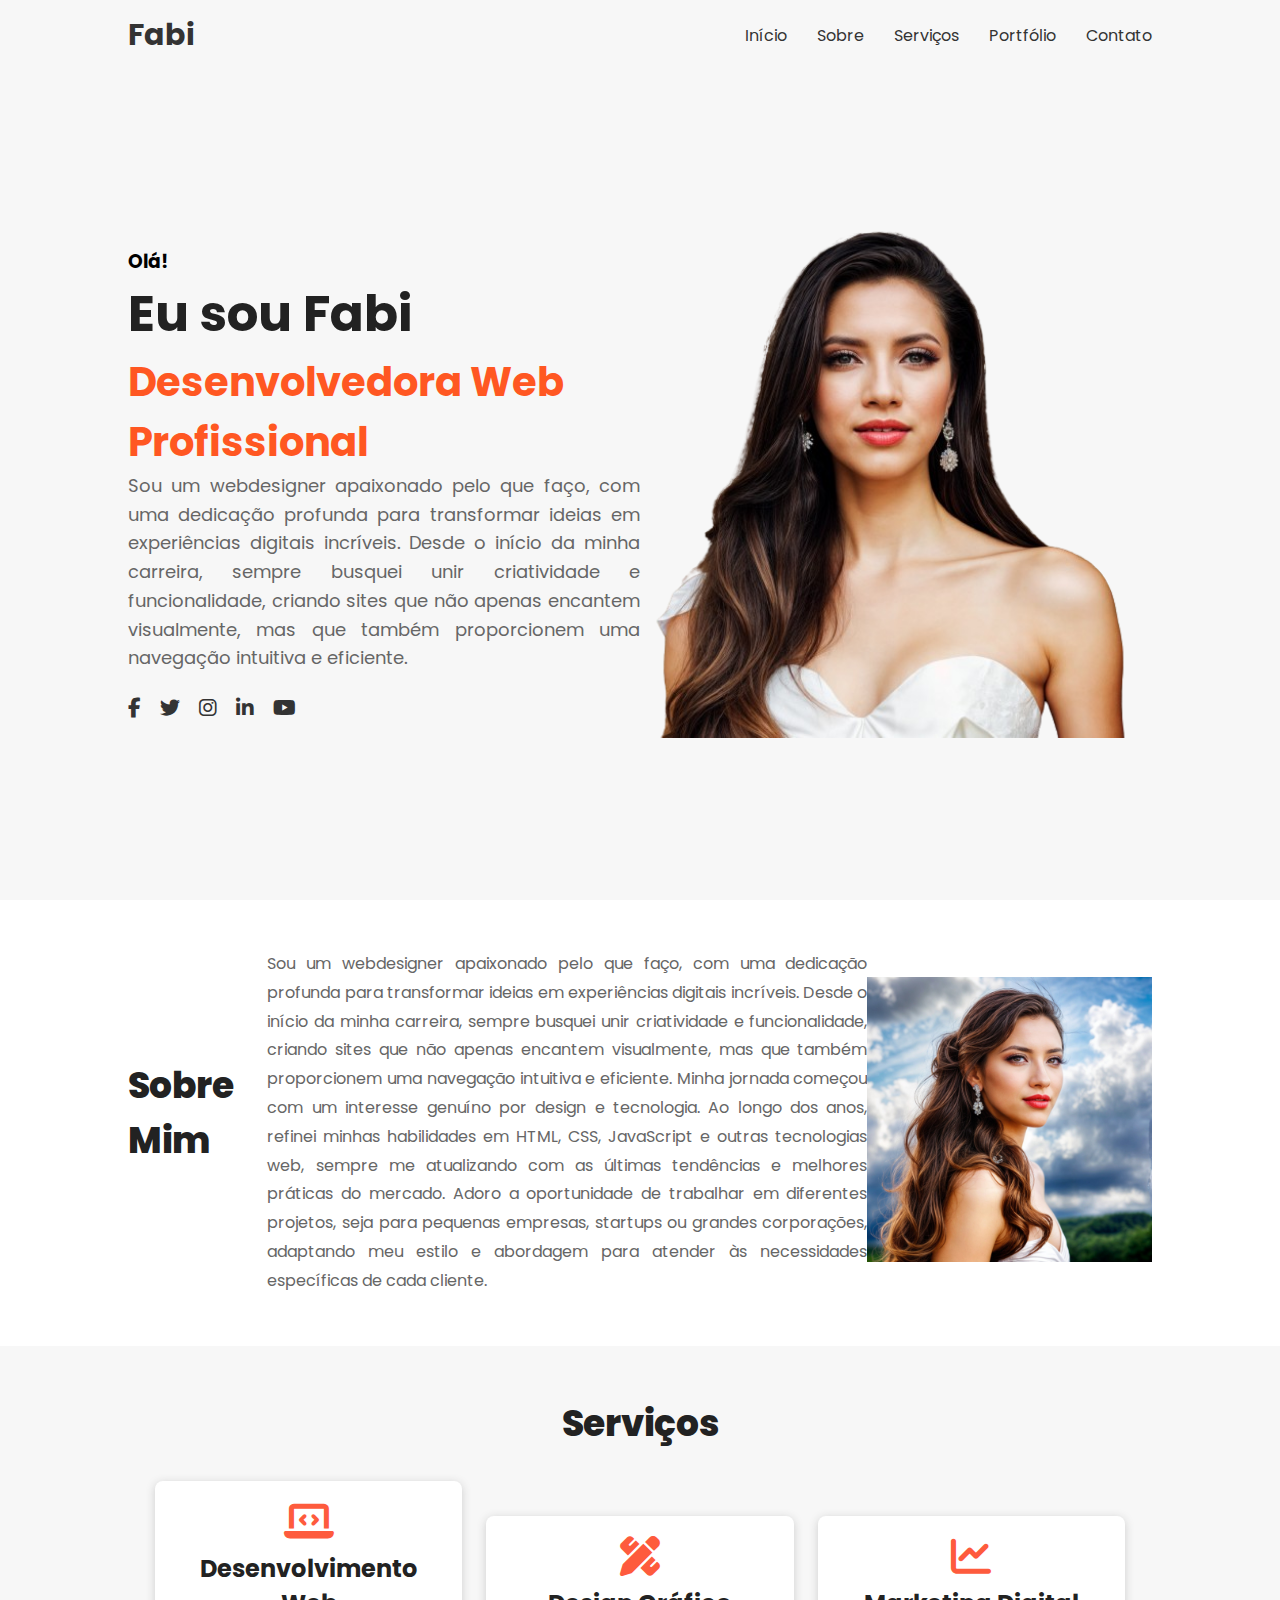
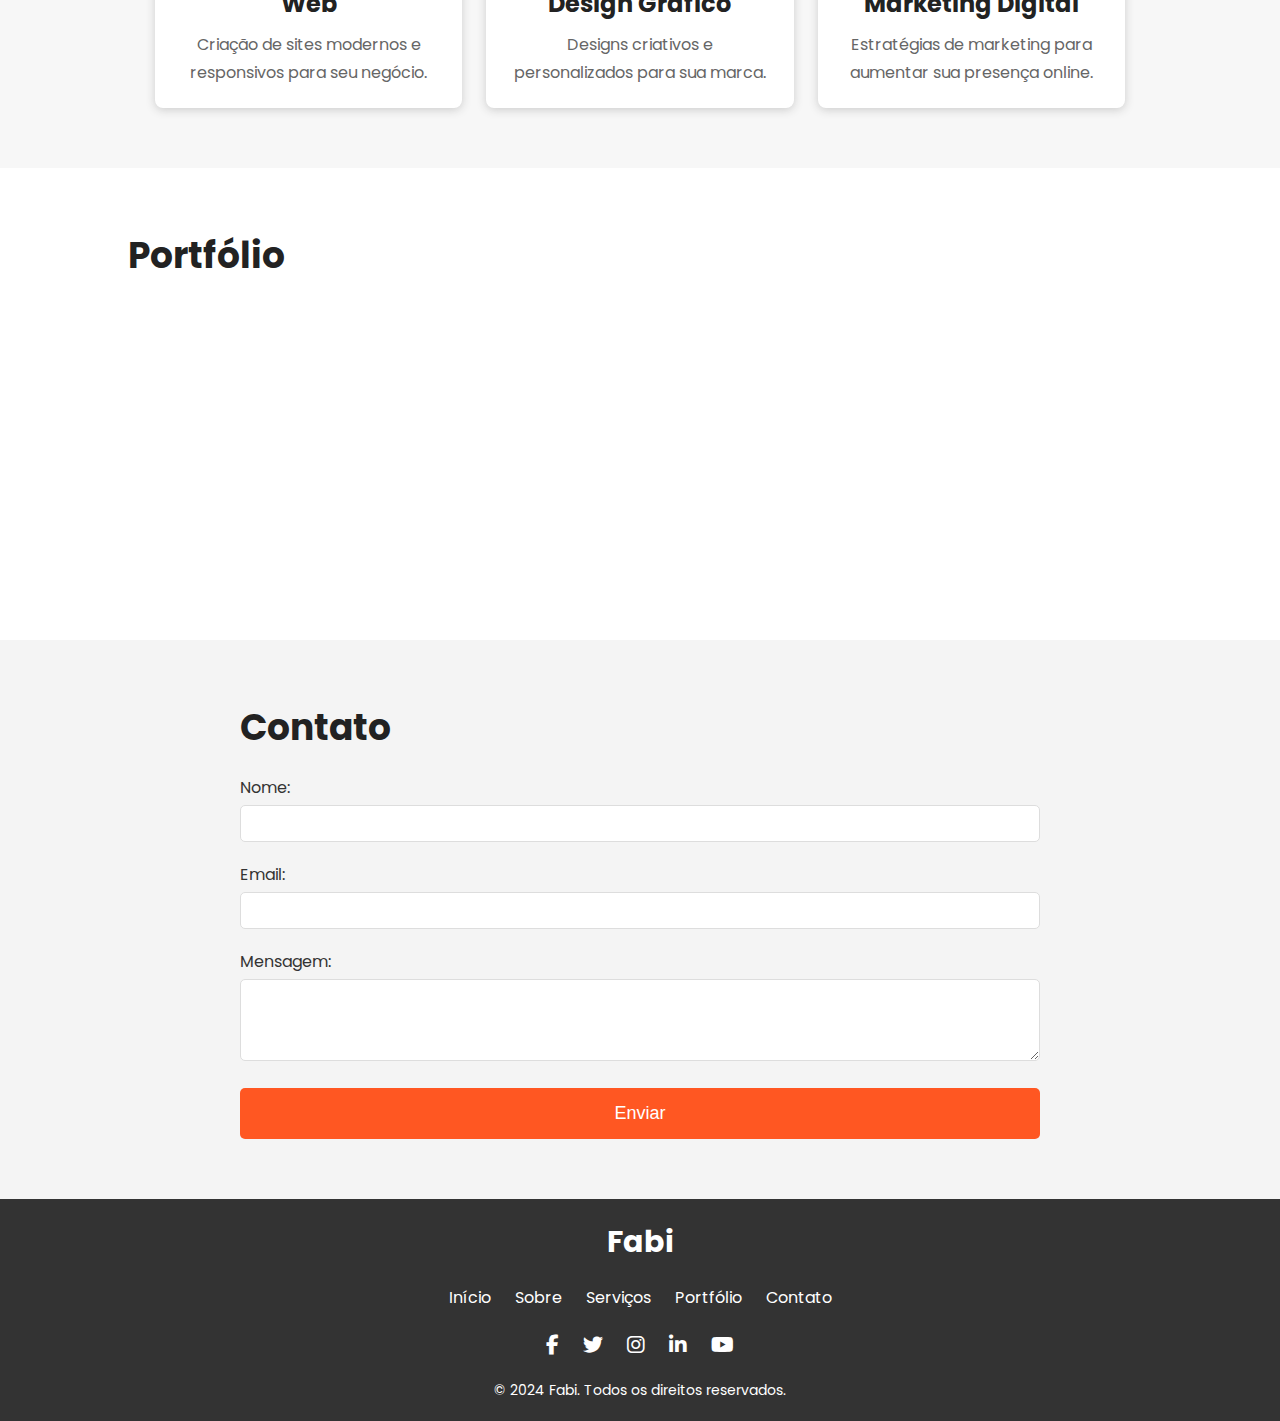
<file: index.html>
<!DOCTYPE html>
<html lang="pt">
<head>
    <!-- *******  Link To Custom CSS Style Sheet  ******* -->
    <link rel="stylesheet" type="text/css" href="style.css">

    <!-- *******  Font Awesome Icons Link  ******* -->
    <link rel="stylesheet" href="https://cdnjs.cloudflare.com/ajax/libs/font-awesome/6.1.1/css/all.min.css"/>

    <!-- *******  Link To Google Fonts  *******  -->
    <link href="https://fonts.googleapis.com/css2?family=Poppins:ital,wght@0,100;0,200;0,400;0,500;0,600;0,800;1,900&display=swap" rel="stylesheet">

    <title>Site de Portfólio com Barra de Navegação Fixa</title>
</head>
<body>
    <section class="homeSection">
        <!--  *****   Navbar Starts   *****  -->
        <nav class="navBar">
            <div class="logo">
                <h1>Fabi</h1>
            </div>
            <ul class="navList">
                <li><a href="#">Início</a></li>
                <li><a href="#">Sobre</a></li>
                <li><a href="#">Serviços</a></li>
                <li><a href="#">Portfólio</a></li>
                <li><a href="#">Contato</a></li>
            </ul>
        </nav>
        <!--  *****   Navbar Ends   *****  -->

        <!--  *****   Banner Starts   *****  -->
        <div class="banner">
            <div class="info">
                <h3>Olá!</h3>
                <h1>Eu sou Fabi</h1>
                <h2>Desenvolvedora <span>Web</span> Profissional</h2>
                <p>Sou um webdesigner apaixonado pelo que faço, com uma dedicação profunda para transformar ideias em experiências digitais incríveis. Desde o início da minha carreira, sempre busquei unir criatividade e funcionalidade, criando sites que não apenas encantem visualmente, mas que também proporcionem uma navegação intuitiva e eficiente.</p>
                <div class="socialMedia">
                    <a href="#"><i class="fa-brands fa-facebook-f"></i></a>
                    <a href="#"><i class="fa-brands fa-twitter"></i></a>
                    <a href="#"><i class="fa-brands fa-instagram"></i></a>
                    <a href="#"><i class="fa-brands fa-linkedin-in"></i></a>
                    <a href="#"><i class="fa-brands fa-youtube"></i></a>
                </div>
            </div>
            <div class="image">
                <img src="myImage.png" alt="Minha Imagem">
            </div>
        </div>
        <!--  *****   Banner Ends   *****  -->
    </section>

    <!-- ***** About Section Starts ***** -->
<section class="aboutSection">
    <div class="container">
        <h2>Sobre Mim</h2>
        <p>Sou um webdesigner apaixonado pelo que faço, com uma dedicação profunda para transformar ideias em experiências digitais incríveis. Desde o início da minha carreira, sempre busquei unir criatividade e funcionalidade, criando sites que não apenas encantem visualmente, mas que também proporcionem uma navegação intuitiva e eficiente.

Minha jornada começou com um interesse genuíno por design e tecnologia. Ao longo dos anos, refinei minhas habilidades em HTML, CSS, JavaScript e outras tecnologias web, sempre me atualizando com as últimas tendências e melhores práticas do mercado. Adoro a oportunidade de trabalhar em diferentes projetos, seja para pequenas empresas, startups ou grandes corporações, adaptando meu estilo e abordagem para atender às necessidades específicas de cada cliente.</p>
        <div class="aboutImage">
            <img src="aboutImage.jpg" alt="Imagem Sobre">
        </div>
    </div>
</section>
<!-- ***** About Section Ends ***** -->

<!-- ***** Services Section Starts ***** -->
<section class="servicesSection">
    <div class="container">
        <h2>Serviços</h2>
        <div class="serviceItem">
            <i class="fa-solid fa-laptop-code"></i>
            <h3>Desenvolvimento Web</h3>
            <p>Criação de sites modernos e responsivos para seu negócio.</p>
        </div>
        <div class="serviceItem">
            <i class="fa-solid fa-pencil-ruler"></i>
            <h3>Design Gráfico</h3>
            <p>Designs criativos e personalizados para sua marca.</p>
        </div>
        <div class="serviceItem">
            <i class="fa-solid fa-chart-line"></i>
            <h3>Marketing Digital</h3>
            <p>Estratégias de marketing para aumentar sua presença online.</p>
        </div>
    </div>
</section>
<!-- ***** Services Section Ends ***** -->

    <!-- ***** Portfolio Section Starts ***** -->
    <section class="portfolioSection">
        <div class="container">
            <h2>Portfólio</h2>
            <div class="portfolioGrid">
                <div class="portfolioItem">
                    <img src="portfolio1.png" alt="Projeto 1">
                    <h3>Projeto 1</h3>
                    <p>Descrição do Projeto 1</p>
                </div>
                <div class="portfolioItem">
                    <img src="portfolio2.png" alt="Projeto 2">
                    <h3>Projeto 2</h3>
                    <p>Descrição do Projeto 2</p>
                </div>
                <div class="portfolioItem">
                    <img src="portfolio3.png" alt="Projeto 3">
                    <h3>Projeto 3</h3>
                    <p>Descrição do Projeto 3</p>
                </div>
                <!-- Adicione mais itens conforme necessário -->
            </div>
        </div>
    </section>
    <!-- ***** Portfolio Section Ends ***** -->

    <!-- ***** Contact Section Starts ***** -->
    <section class="contactSection">
        <div class="container">
            <h2>Contato</h2>
            <form>
                <div class="formGroup">
                    <label for="name">Nome:</label>
                    <input type="text" id="name" name="name" required>
                </div>
                <div class="formGroup">
                    <label for="email">Email:</label>
                    <input type="email" id="email" name="email" required>
                </div>
                <div class="formGroup">
                    <label for="message">Mensagem:</label>
                    <textarea id="message" name="message" rows="4" required></textarea>
                </div>
                <button type="submit">Enviar</button>
            </form>
        </div>
    </section>
    <!-- ***** Contact Section Ends ***** -->

    <!-- ***** Footer Section Starts ***** -->
    <footer class="footerSection">
        <div class="container">
            <div class="footerContent">
                <div class="footerLogo">
                    <h2>Fabi</h2>
                </div>
                <ul class="footerLinks">
                    <li><a href="#">Início</a></li>
                    <li><a href="#">Sobre</a></li>
                    <li><a href="#">Serviços</a></li>
                    <li><a href="#">Portfólio</a></li>
                    <li><a href="#">Contato</a></li>
                </ul>
                <div class="footerSocialMedia">
                    <a href="#"><i class="fa-brands fa-facebook-f"></i></a>
                    <a href="#"><i class="fa-brands fa-twitter"></i></a>
                    <a href="#"><i class="fa-brands fa-instagram"></i></a>
                    <a href="#"><i class="fa-brands fa-linkedin-in"></i></a>
                    <a href="#"><i class="fa-brands fa-youtube"></i></a>
                </div>
            </div>
            <p class="footerCopy">© 2024 Fabi. Todos os direitos reservados.</p>
        </div>
    </footer>
    <!-- ***** Footer Section Ends ***** -->

    <script type="text/javascript">
        var homeSection = document.querySelector('.homeSection');
        window.addEventListener('scroll', scrollFunction);

        function scrollFunction(){
            if(window.scrollY > 50){
                homeSection.classList.add('active');
            }
            else{
                homeSection.classList.remove('active');
            }
        }
    </script>
</body>
</html>
</file>
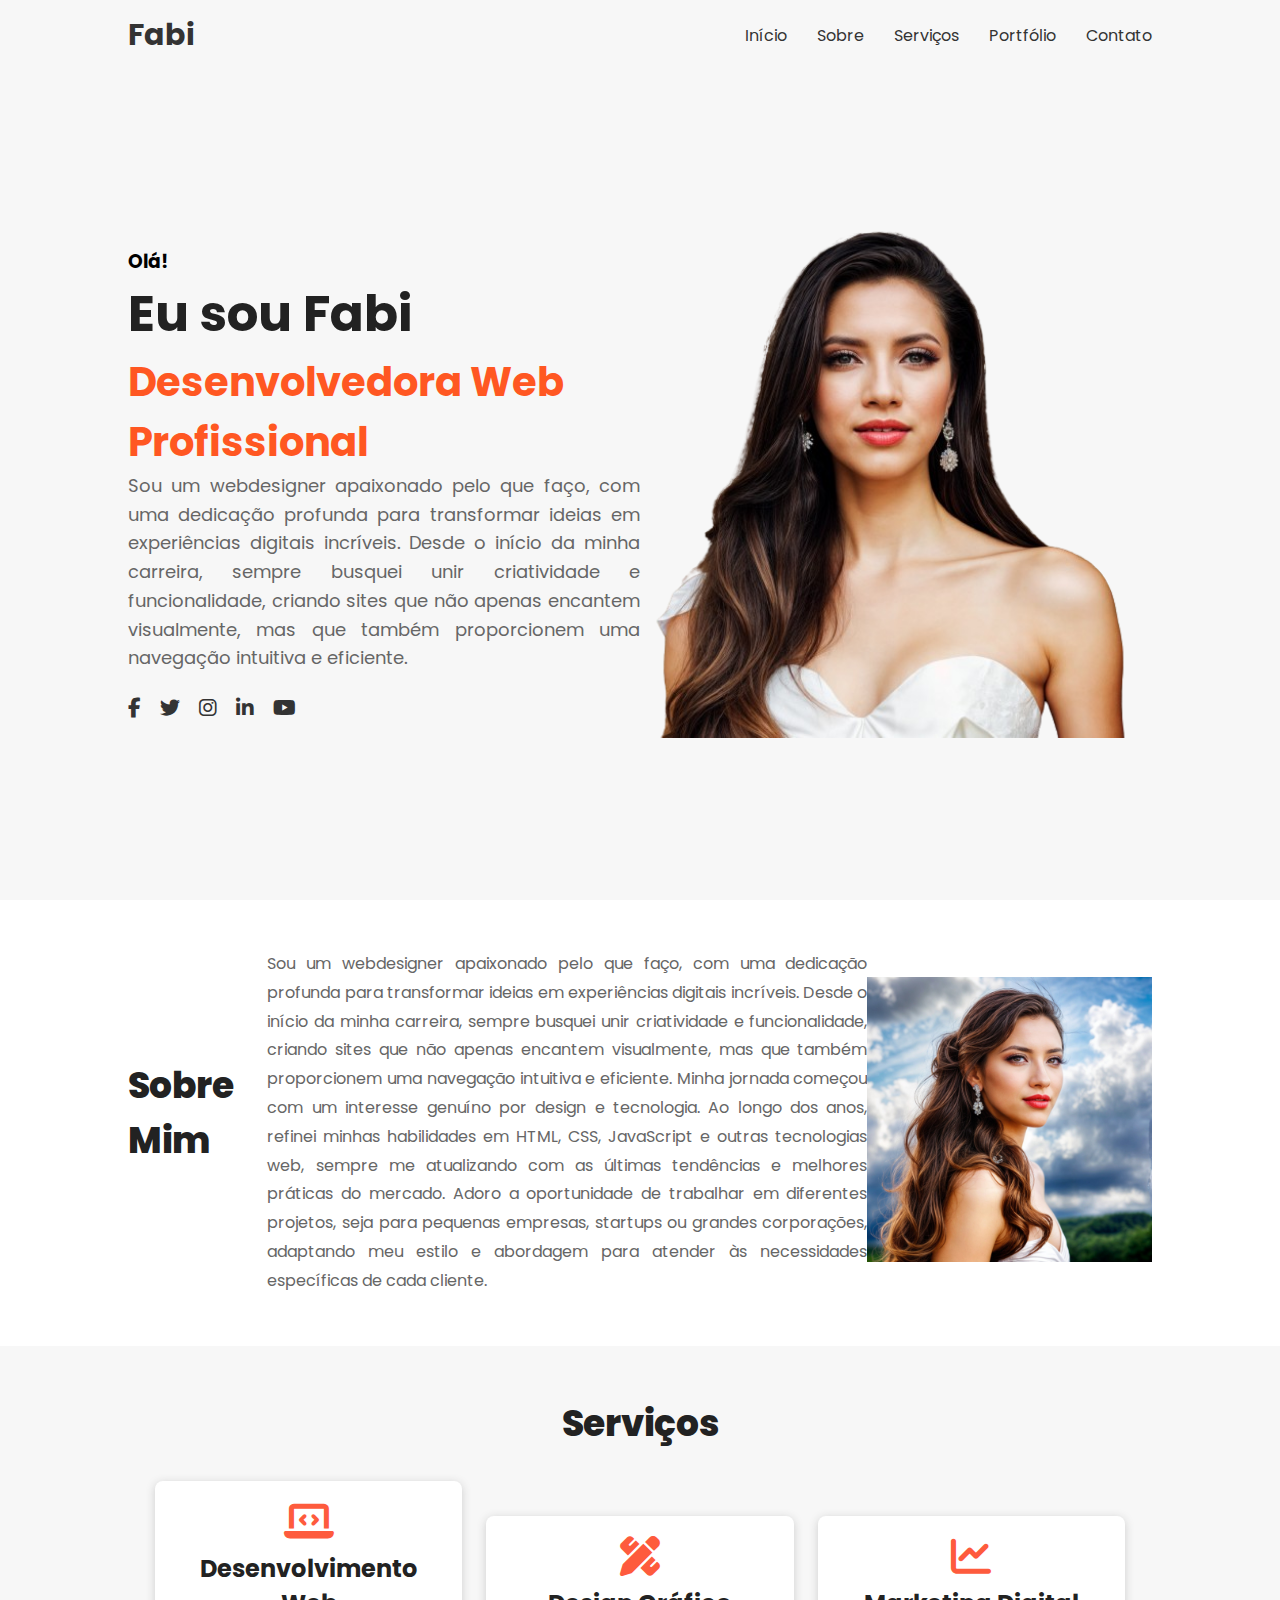
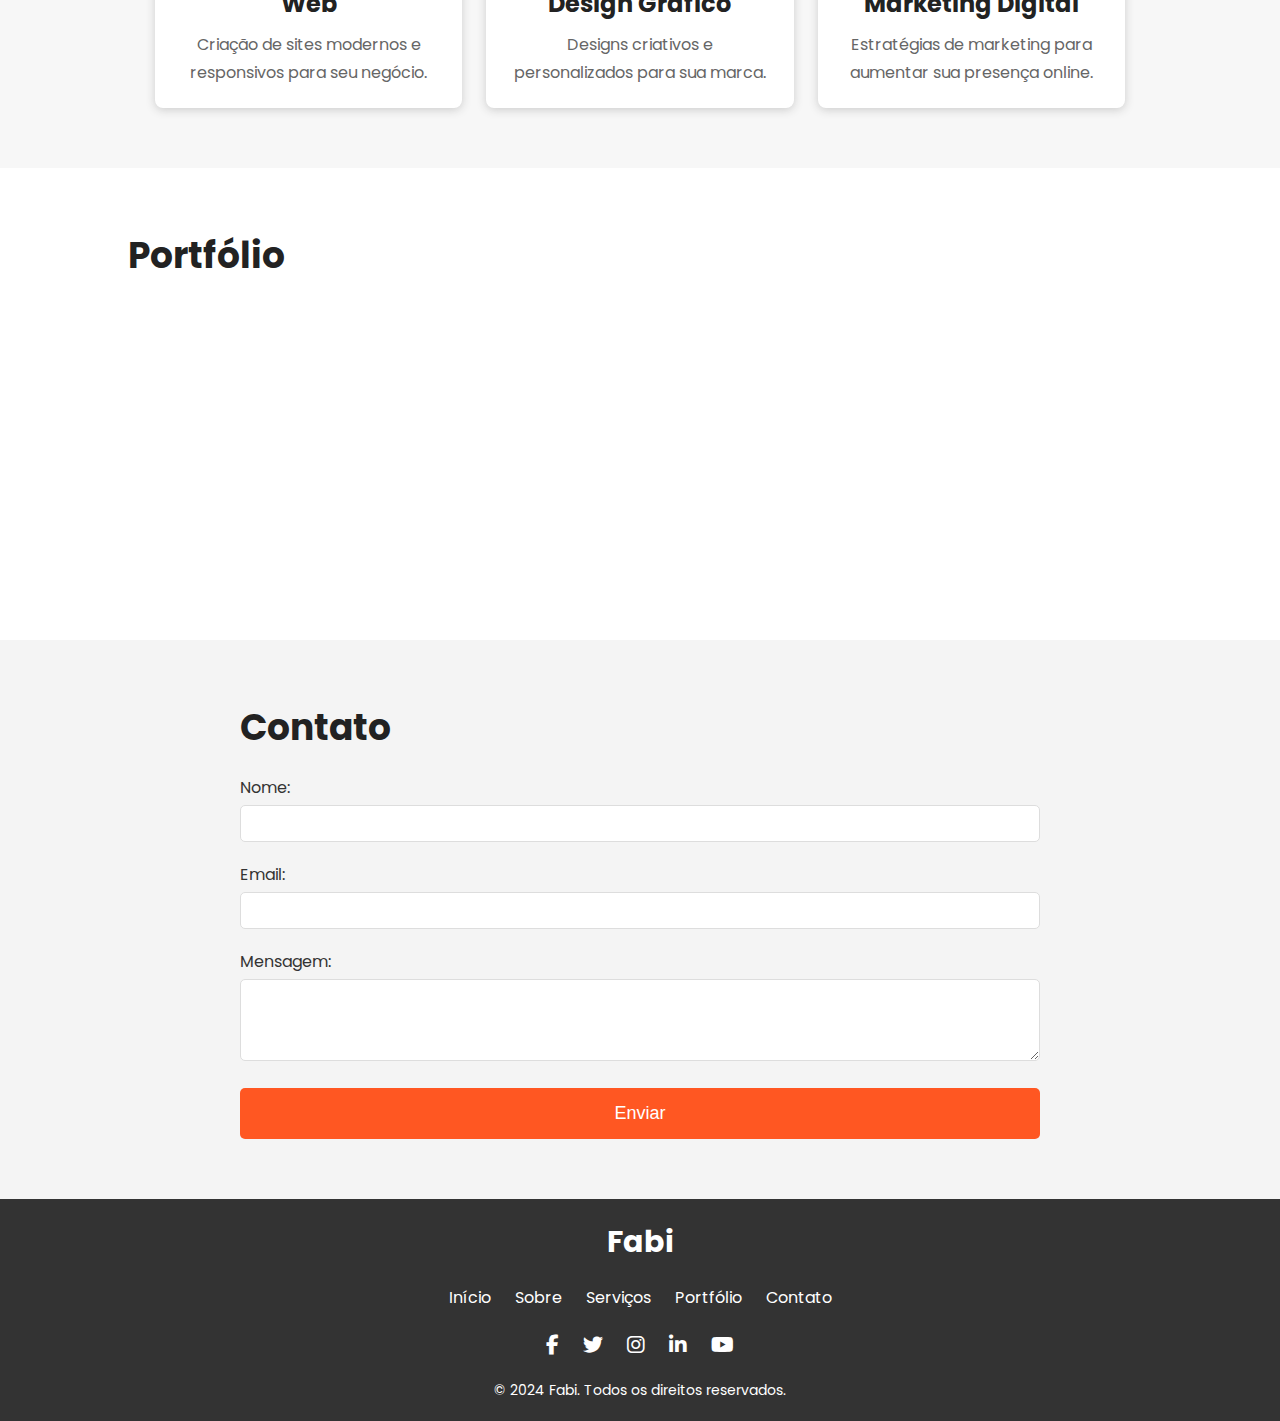
<file: Portfolio Website With Sticky Menubar.html>
<!DOCTYPE html>
<html lang="pt">
<head>
    <!-- *******  Link To Custom CSS Style Sheet  ******* -->
    <link rel="stylesheet" type="text/css" href="style.css">

    <!-- *******  Font Awesome Icons Link  ******* -->
    <link rel="stylesheet" href="https://cdnjs.cloudflare.com/ajax/libs/font-awesome/6.1.1/css/all.min.css"/>

    <!-- *******  Link To Google Fonts  *******  -->
    <link href="https://fonts.googleapis.com/css2?family=Poppins:ital,wght@0,100;0,200;0,400;0,500;0,600;0,800;1,900&display=swap" rel="stylesheet">

    <title>Site de Portfólio com Barra de Navegação Fixa</title>
</head>
<body>
    <section class="homeSection">
        <!--  *****   Navbar Starts   *****  -->
        <nav class="navBar">
            <div class="logo">
                <h1>Fabi</h1>
            </div>
            <ul class="navList">
                <li><a href="#">Início</a></li>
                <li><a href="#">Sobre</a></li>
                <li><a href="#">Serviços</a></li>
                <li><a href="#">Portfólio</a></li>
                <li><a href="#">Contato</a></li>
            </ul>
        </nav>
        <!--  *****   Navbar Ends   *****  -->

        <!--  *****   Banner Starts   *****  -->
        <div class="banner">
            <div class="info">
                <h3>Olá!</h3>
                <h1>Eu sou Fabi</h1>
                <h2>Desenvolvedora <span>Web</span> Profissional</h2>
                <p>Sou um webdesigner apaixonado pelo que faço, com uma dedicação profunda para transformar ideias em experiências digitais incríveis. Desde o início da minha carreira, sempre busquei unir criatividade e funcionalidade, criando sites que não apenas encantem visualmente, mas que também proporcionem uma navegação intuitiva e eficiente.</p>
                <div class="socialMedia">
                    <a href="#"><i class="fa-brands fa-facebook-f"></i></a>
                    <a href="#"><i class="fa-brands fa-twitter"></i></a>
                    <a href="#"><i class="fa-brands fa-instagram"></i></a>
                    <a href="#"><i class="fa-brands fa-linkedin-in"></i></a>
                    <a href="#"><i class="fa-brands fa-youtube"></i></a>
                </div>
            </div>
            <div class="image">
                <img src="myImage.png" alt="Minha Imagem">
            </div>
        </div>
        <!--  *****   Banner Ends   *****  -->
    </section>

    <!-- ***** About Section Starts ***** -->
<section class="aboutSection">
    <div class="container">
        <h2>Sobre Mim</h2>
        <p>Sou um webdesigner apaixonado pelo que faço, com uma dedicação profunda para transformar ideias em experiências digitais incríveis. Desde o início da minha carreira, sempre busquei unir criatividade e funcionalidade, criando sites que não apenas encantem visualmente, mas que também proporcionem uma navegação intuitiva e eficiente.

Minha jornada começou com um interesse genuíno por design e tecnologia. Ao longo dos anos, refinei minhas habilidades em HTML, CSS, JavaScript e outras tecnologias web, sempre me atualizando com as últimas tendências e melhores práticas do mercado. Adoro a oportunidade de trabalhar em diferentes projetos, seja para pequenas empresas, startups ou grandes corporações, adaptando meu estilo e abordagem para atender às necessidades específicas de cada cliente.</p>
        <div class="aboutImage">
            <img src="aboutImage.jpg" alt="Imagem Sobre">
        </div>
    </div>
</section>
<!-- ***** About Section Ends ***** -->

<!-- ***** Services Section Starts ***** -->
<section class="servicesSection">
    <div class="container">
        <h2>Serviços</h2>
        <div class="serviceItem">
            <i class="fa-solid fa-laptop-code"></i>
            <h3>Desenvolvimento Web</h3>
            <p>Criação de sites modernos e responsivos para seu negócio.</p>
        </div>
        <div class="serviceItem">
            <i class="fa-solid fa-pencil-ruler"></i>
            <h3>Design Gráfico</h3>
            <p>Designs criativos e personalizados para sua marca.</p>
        </div>
        <div class="serviceItem">
            <i class="fa-solid fa-chart-line"></i>
            <h3>Marketing Digital</h3>
            <p>Estratégias de marketing para aumentar sua presença online.</p>
        </div>
    </div>
</section>
<!-- ***** Services Section Ends ***** -->

    <!-- ***** Portfolio Section Starts ***** -->
    <section class="portfolioSection">
        <div class="container">
            <h2>Portfólio</h2>
            <div class="portfolioGrid">
                <div class="portfolioItem">
                    <img src="portfolio1.png" alt="Projeto 1">
                    <h3>Projeto 1</h3>
                    <p>Descrição do Projeto 1</p>
                </div>
                <div class="portfolioItem">
                    <img src="portfolio2.png" alt="Projeto 2">
                    <h3>Projeto 2</h3>
                    <p>Descrição do Projeto 2</p>
                </div>
                <div class="portfolioItem">
                    <img src="portfolio3.png" alt="Projeto 3">
                    <h3>Projeto 3</h3>
                    <p>Descrição do Projeto 3</p>
                </div>
                <!-- Adicione mais itens conforme necessário -->
            </div>
        </div>
    </section>
    <!-- ***** Portfolio Section Ends ***** -->

    <!-- ***** Contact Section Starts ***** -->
    <section class="contactSection">
        <div class="container">
            <h2>Contato</h2>
            <form>
                <div class="formGroup">
                    <label for="name">Nome:</label>
                    <input type="text" id="name" name="name" required>
                </div>
                <div class="formGroup">
                    <label for="email">Email:</label>
                    <input type="email" id="email" name="email" required>
                </div>
                <div class="formGroup">
                    <label for="message">Mensagem:</label>
                    <textarea id="message" name="message" rows="4" required></textarea>
                </div>
                <button type="submit">Enviar</button>
            </form>
        </div>
    </section>
    <!-- ***** Contact Section Ends ***** -->

    <!-- ***** Footer Section Starts ***** -->
    <footer class="footerSection">
        <div class="container">
            <div class="footerContent">
                <div class="footerLogo">
                    <h2>Fabi</h2>
                </div>
                <ul class="footerLinks">
                    <li><a href="#">Início</a></li>
                    <li><a href="#">Sobre</a></li>
                    <li><a href="#">Serviços</a></li>
                    <li><a href="#">Portfólio</a></li>
                    <li><a href="#">Contato</a></li>
                </ul>
                <div class="footerSocialMedia">
                    <a href="#"><i class="fa-brands fa-facebook-f"></i></a>
                    <a href="#"><i class="fa-brands fa-twitter"></i></a>
                    <a href="#"><i class="fa-brands fa-instagram"></i></a>
                    <a href="#"><i class="fa-brands fa-linkedin-in"></i></a>
                    <a href="#"><i class="fa-brands fa-youtube"></i></a>
                </div>
            </div>
            <p class="footerCopy">© 2024 Fabi. Todos os direitos reservados.</p>
        </div>
    </footer>
    <!-- ***** Footer Section Ends ***** -->

    <script type="text/javascript">
        var homeSection = document.querySelector('.homeSection');
        window.addEventListener('scroll', scrollFunction);

        function scrollFunction(){
            if(window.scrollY > 50){
                homeSection.classList.add('active');
            }
            else{
                homeSection.classList.remove('active');
            }
        }
    </script>
</body>
</html>
</file>
<file: style.css>
/* General Styles */
* {
    margin: 0;
    padding: 0;
    box-sizing: border-box;
}
body {
    width: 100%;
    min-height: 100vh;
    background-color: #f7f7f7;
    font-family: 'Poppins', sans-serif;
}

/* Home Section Styles */
.homeSection {
    max-width: 1500px;
    width: 100%;
    min-height: 100vh;
}
.homeSection .navBar {
    width: 100%;
    height: 70px;
    padding: 0px 10%;
    display: flex;
    justify-content: space-between;
    align-items: center;
}
.homeSection.active .navBar {
    position: fixed;
    width: 100%;
    top: 0;
    left: 0;
    background-color: #f7f7f7;
    box-shadow: 0px 2px 5px 0px #00000020;
    z-index: 10;
}
.homeSection .logo h1 {
    font-size: 30px;
    color: #333;
}
.homeSection .navList {
    display: flex;
    list-style: none;
}
.homeSection .navList li {
    margin-left: 30px;
}
.homeSection .navList li a {
    text-decoration: none;
    font-size: 16px;
    color: #333;
    transition: color 0.3s, transform 0.3s;
}
.homeSection .navList li a:hover {
    color: #ff5722;
    transform: scale(1.1);
}

/* Banner Section Styles */
.banner {
    display: flex;
    justify-content: space-between;
    align-items: center;
    padding: 20px 10%;
    min-height: calc(100vh - 70px);
}
.banner .info {
    flex-basis: 50%;
}
.banner .info h1 {
    font-size: 50px;
    color: #222;
}
.banner .info h2 {
    font-size: 40px;
    color: #ff5722;
}
.banner .info p {
    font-size: 18px;
    line-height: 1.6;
    color: #666;
    text-align: justify;
}
.banner .socialMedia {
    margin-top: 20px;
}
.banner .socialMedia a {
    margin-right: 15px;
    color: #333;
    font-size: 20px;
    transition: color 0.3s, transform 0.3s;
}
.banner .socialMedia a:hover {
    color: #ff5722;
    transform: scale(1.2);
}
.banner .image {
    flex-basis: 50%;
    text-align: right;
}
.banner .image img {
    max-width: 800px;
    width: 100%;
    height: auto;
}

/* About Section Styles */
.aboutSection {
    padding: 50px 10%;
    background-color: #fff;
}
.aboutSection .container {
    display: flex;
    justify-content: space-between;
    align-items: center;
}
.aboutSection .container h2 {
    color: #222;
    font-size: 36px;
    font-weight: 800;
    margin-bottom: 20px;
}
.aboutSection .container p {
    color: #666;
    font-size: 16px;
    font-weight: 400;
    line-height: 1.8em;
    max-width: 600px;
    text-align: justify;
}
.aboutSection .container .aboutImage img {
    max-width: 400px;
    width: 100%;
}

/* Services Section Styles */
.servicesSection {
    padding: 50px 10%;
    background-color: #f7f7f7;
}
.servicesSection .container {
    text-align: center;
}
.servicesSection .container h2 {
    color: #222;
    font-size: 36px;
    font-weight: 800;
    margin-bottom: 20px;
}
.servicesSection .container .serviceItem {
    display: inline-block;
    width: 30%;
    margin: 10px;
    padding: 20px;
    background-color: #fff;
    border-radius: 8px;
    box-shadow: 0px 2px 10px 0px #ccc;
    transition: transform 0.3s, box-shadow 0.3s;
}
.servicesSection .container .serviceItem:hover {
    transform: translateY(-10px);
    box-shadow: 0px 4px 20px 0px #ccc;
}
.servicesSection .container .serviceItem i {
    color: #fe5b3d;
    font-size: 40px;
    margin-bottom: 10px;
}
.servicesSection .container .serviceItem h3 {
    color: #222;
    font-size: 24px;
    font-weight: 700;
    margin-bottom: 10px;
}
.servicesSection .container .serviceItem p {
    color: #666;
    font-size: 16px;
    font-weight: 400;
    line-height: 1.8em;
}

/* Portfolio Section Styles */
.portfolioSection {
    background-color: #fff;
    padding: 60px 10%;
}
.portfolioSection .container {
    max-width: 1200px;
    margin: 0 auto;
}
.portfolioSection h2 {
    font-size: 36px;
    margin-bottom: 20px;
    color: #222;
}
.portfolioSection .portfolioGrid {
    display: flex;
    flex-wrap: wrap;
    gap: 20px;
    opacity: 0;
    animation: fadeIn 1s forwards;
}
.portfolioSection .portfolioItem {
    flex: 1;
    min-width: calc(33.333% - 20px);
    background-color: #f4f4f4;
    padding: 20px;
    box-shadow: 0px 2px 5px 0px #00000020;
    text-align: center;
    transition: transform 0.3s, box-shadow 0.3s;
    animation: slideIn 0.5s forwards;
}
.portfolioSection .portfolioItem:hover {
    transform: scale(1.05);
    box-shadow: 0px 4px 20px 0px #ccc;
}
.portfolioSection .portfolioItem img {
    width: 100%;
    height: auto;
    transition: transform 0.3s;
}
.portfolioSection .portfolioItem:hover img {
    transform: scale(1.1);
}
.portfolioSection .portfolioItem h3 {
    font-size: 24px;
    margin: 10px 0;
    color: #222;
}
.portfolioSection .portfolioItem p {
    font-size: 18px;
    color: #666;
}

/* Keyframes for Animation */
@keyframes slideIn {
    from {
        opacity: 0;
        transform: translateY(20px);
    }
    to {
        opacity: 1;
        transform: translateY(0);
    }
}

@keyframes fadeIn {
    from {
        opacity: 0;
    }
    to {
        opacity: 1;
    }
}


/* Contact Section Styles */
.contactSection {
    background-color: #f4f4f4;
    padding: 60px 10%;
}
.contactSection .container {
    max-width: 800px;
    margin: 0 auto;
}
.contactSection h2 {
    font-size: 36px;
    margin-bottom: 20px;
    color: #222;
}
.contactSection form {
    display: flex;
    flex-direction: column;
}
.contactSection .formGroup {
    margin-bottom: 20px;
}
.contactSection .formGroup label {
    display: block;
    margin-bottom: 5px;
    font-size: 16px;
    color: #333;
}
.contactSection .formGroup input,
.contactSection .formGroup textarea {
    width: 100%;
    padding: 10px;
    border: 1px solid #ddd;
    border-radius: 5px;
}
.contactSection .formGroup textarea {
    resize: vertical;
}
.contactSection button {
    padding: 15px 20px;
    border: none;
    border-radius: 5px;
    background-color: #ff5722;
    color: #fff;
    font-size: 18px;
    cursor: pointer;
    transition: background-color 0.3s, transform 0.3s;
}
.contactSection button:hover {
    background-color: #e64a19;
    transform: scale(1.05);
}

/* Footer Section Styles */
.footerSection {
    background-color: #333;
    color: #fff;
    padding: 20px 10%;
    text-align: center;
}
.footerSection .footerContent {
    display: flex;
    flex-direction: column;
    align-items: center;
}
.footerSection .footerLogo {
    margin-bottom: 20px;
}
.footerSection .footerLogo h2 {
    font-size: 30px;
}
.footerSection .footerLinks {
    list-style: none;
    margin-bottom: 20px;
}
.footerSection .footerLinks li {
    display: inline;
    margin: 0 10px;
}
.footerSection .footerLinks li a {
    color: #fff;
    text-decoration: none;
    font-size: 16px;
}
.footerSection .footerLinks li a:hover {
    color: #ff5722;
}
.footerSection .footerSocialMedia a {
    margin: 0 10px;
    color: #fff;
    font-size: 20px;
    transition: color 0.3s;
}
.footerSection .footerSocialMedia a:hover {
    color: #ff5722;
}
.footerSection .footerCopy {
    margin-top: 20px;
    font-size: 14px;
}
/* General Styles for Mobile Devices */
@media (max-width: 768px) {
    .homeSection .navBar {
        padding: 0 5%;
        flex-direction: column;
        align-items: flex-start;
    }
    
    .homeSection .navList {
        flex-direction: column;
        margin-top: 10px;
    }
    
    .homeSection .navList li {
        margin: 10px 0;
    }
    
    .banner {
        flex-direction: column;
        align-items: center;
        text-align: center;
        padding: 20px 5%;
    }
    
    .banner .info {
        flex-basis: 100%;
    }
    
    .banner .image {
        flex-basis: 100%;
        text-align: center;
        margin-top: 20px;
    }
    
    .aboutSection .container {
        flex-direction: column;
        text-align: center;
    }
    
    .aboutSection .container .aboutImage img {
        max-width: 100%;
    }
    
    .servicesSection .container .serviceItem {
        width: 100%;
        margin: 10px 0;
    }
    
    .portfolioSection .portfolioGrid {
        flex-direction: column;
        gap: 10px;
    }
    
    .portfolioSection .portfolioItem {
        width: 100%;
    }
    
    .contactSection {
        padding: 30px 5%;
    }
    
    .contactSection .container {
        width: 100%;
    }
    
    .footerSection .footerContent {
        flex-direction: column;
    }
}

/* General Styles for Tablets */
@media (min-width: 769px) and (max-width: 1024px) {
    .homeSection .navBar {
        padding: 0 7%;
    }
    
    .banner {
        flex-direction: column;
        align-items: center;
        text-align: center;
        padding: 20px 7%;
    }
    
    .aboutSection .container {
        flex-direction: column;
        text-align: center;
    }
    
    .aboutSection .container .aboutImage img {
        max-width: 80%;
    }
    
    .servicesSection .container .serviceItem {
        width: 45%;
    }
    
    .portfolioSection .portfolioGrid {
        flex-direction: column;
        gap: 15px;
    }
    
    .contactSection {
        padding: 40px 7%;
    }
}
</file>
